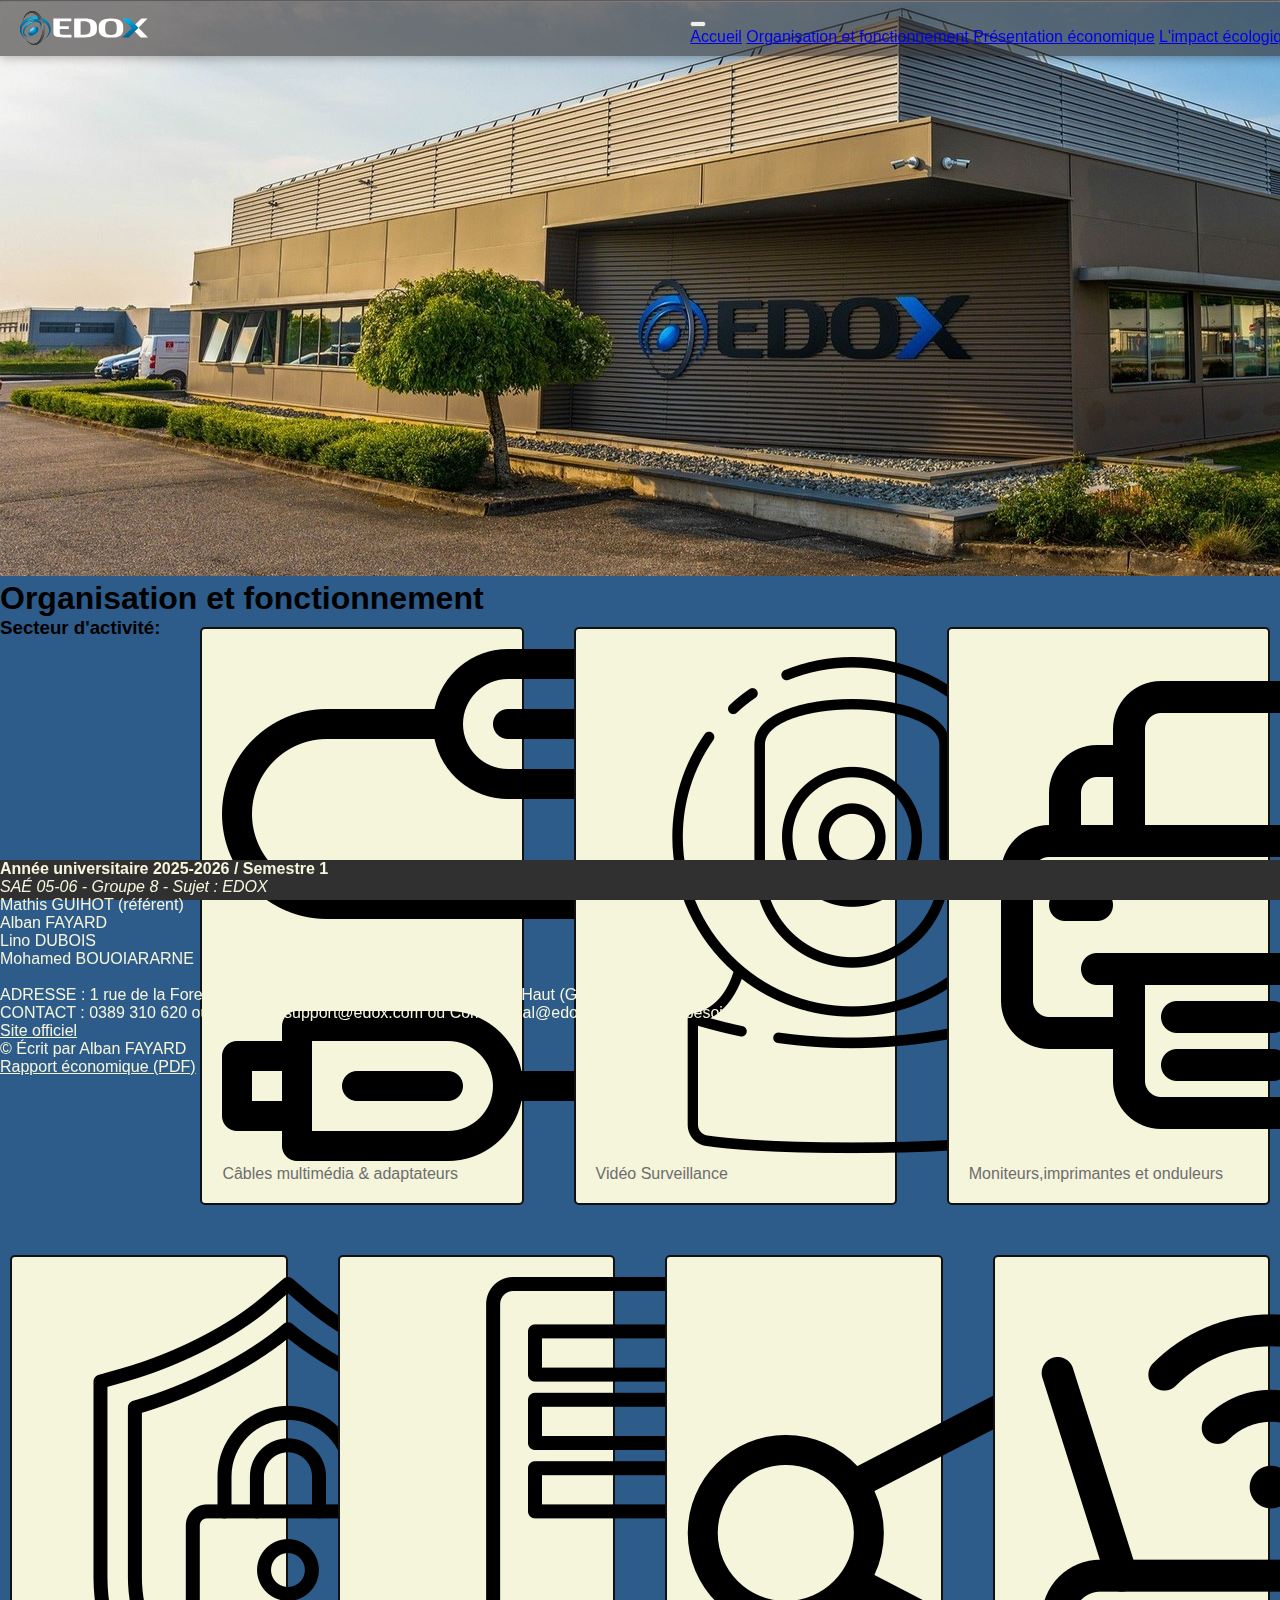
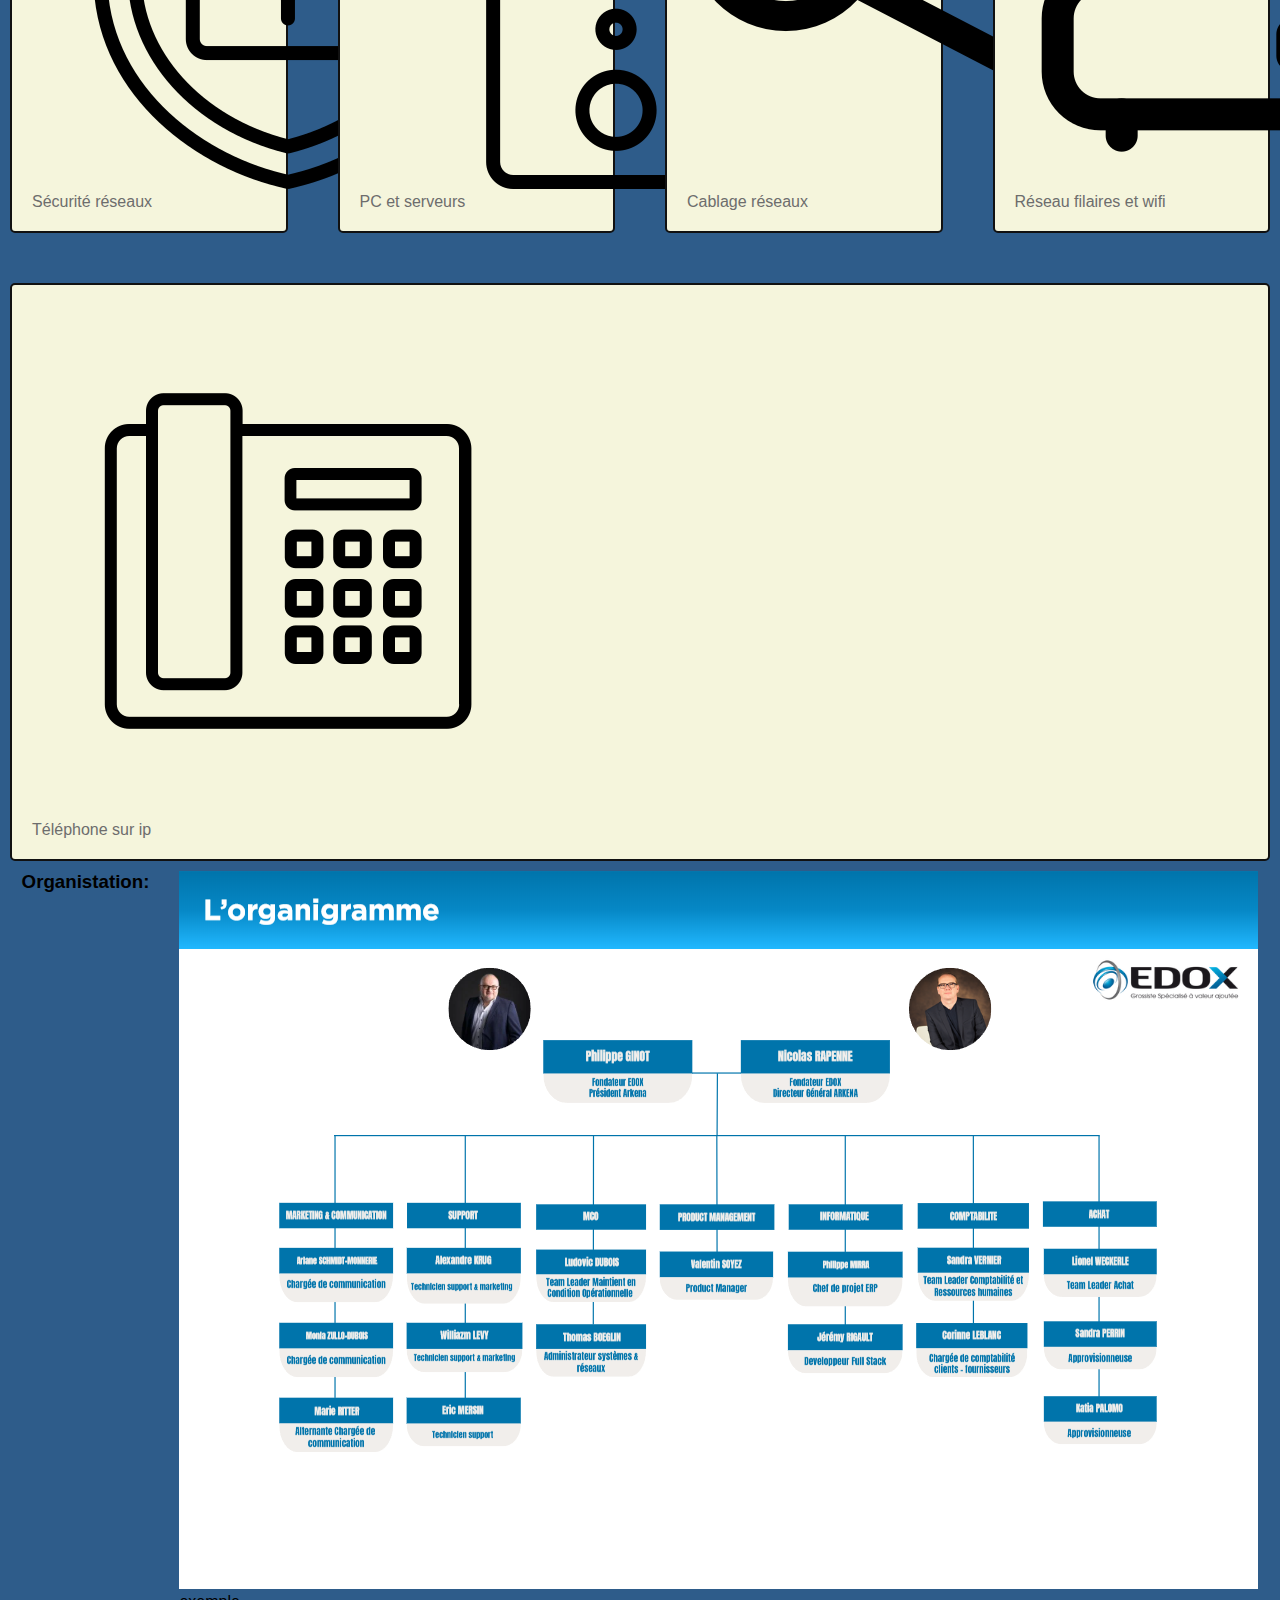
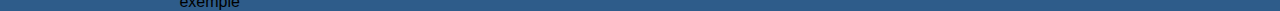
<file: page1.html>
<!DOCTYPE html>
<html lang="fr">
<head>
    <link rel="stylesheet" href="css/page1-styles.css" />
    <meta charset="UTF-8">
    <title>page1</title>


    <link rel="preconnect" href="https://fonts.googleapis.com">
    <link rel="preconnect" href="https://fonts.gstatic.com" crossorigin>
    <link href="https://fonts.googleapis.com/css2?family=Limelight&family=Montserrat:ital,wght@0,100..900;1,100..900&family=Open+Sans:ital,wght@0,300..800;1,300..800&family=Roboto+Slab:wght@100..900&family=Roboto:ital,wght@0,100..900;1,100..900&display=swap" rel="stylesheet">
    
    <link rel="apple-touch-icon" sizes="57x57" href="images/icon/apple-icon-57x57.png">
    <link rel="apple-touch-icon" sizes="60x60" href="images/icon/apple-icon-60x60.png">
    <link rel="apple-touch-icon" sizes="72x72" href="images/icon/apple-icon-72x72.png">
    <link rel="apple-touch-icon" sizes="76x76" href="images/icon/apple-icon-76x76.png">
    <link rel="apple-touch-icon" sizes="114x114" href="images/icon/apple-icon-114x114.png">
    <link rel="apple-touch-icon" sizes="120x120" href="images/icon/apple-icon-120x120.png">
    <link rel="apple-touch-icon" sizes="144x144" href="images/icon/apple-icon-144x144.png">
    <link rel="apple-touch-icon" sizes="152x152" href="images/icon/apple-icon-152x152.png">
    <link rel="apple-touch-icon" sizes="180x180" href="images/icon/apple-icon-180x180.png">
    <link rel="icon" type="image/png" sizes="192x192"  href="images/icon/android-icon-192x192.png">
    <link rel="icon" type="image/png" sizes="32x32" href="images/icon/favicon-32x32.png">
    <link rel="icon" type="image/png" sizes="96x96" href="images/icon/favicon-96x96.png">
    <link rel="icon" type="image/png" sizes="16x16" href="images/icon/favicon-16x16.png">
    <link rel="manifest" href="images/icon/manifest.json">
    <meta name="msapplication-TileColor" content="#ffffff">
    <meta name="msapplication-TileImage" content="images/icon/ms-icon-144x144.png">
    <meta name="theme-color" content="#ffffff">


</head>
<body>
    <header>

        <img id="logo" src="images/edox-logo.svg" alt="logo edox">
        <div class="deroulant">

            <button class="bouton-drop" id="bouton-menu" aria-label="Menu">
                <span class="bar"></span>
                <span class="bar"></span>
                <span class="bar"></span>
            </button>
            <div class="deroulant-contenu" id="deroulant-contenu">
                <a href="index.html">Accueil</a>
                <a href="page1.html">Organisation et fonctionnement</a>
                <a href="page2.html">Présentation économique</a>
                <a href="page3.html">L'impact écologique</a>
            </div>
        </div>

    </header>

    <hr>

    <div class="bandeau-titre">
        <img id="bandeau" src="images/edox-bandeau.jpg" alt="bandeau edox">
        <h1>Organisation et fonctionnement</h1>
    </div>
    
    <section class="window-container">
        <h3>Secteur d'activité:</h3>
        <div class="flex-item">
            <div class="icon">
                <img src="images/icone-page1/cable-usb.png">
            </div>
            <span class="texte">Câbles multimédia & adaptateurs</span>
        </div>

        <div class="flex-item">
            <div class="icon">
                <img src="images/icone-page1/camera-de-surveillance.png">
            </div>
            <span class="texte">Vidéo Surveillance</span>
        </div>

        <div class="flex-item">
            <div class="icon">
                <img src="images/icone-page1/imprimante.png">
            </div>
            <span class="texte">Moniteurs,imprimantes et onduleurs</span>
        </div>

        <div class="flex-item">
            <div class="icon">
                <img src="images/icone-page1/la-cyber-securite.png">
            </div>
            <div class="texte">Sécurité réseaux</div>
        </div>

        <div class="flex-item">
            <div class="icon">
                <img src="images/icone-page1/ordinateur-personnel.png">
            </div>
            <span class="texte">PC et serveurs</span>
        </div>

        <div class="flex-item">
            <div class="icon">
                <img src="images/icone-page1/partager.png">
            </div>
            <span class="texte">Cablage réseaux</span>
        </div>

        <div class="flex-item">
            <div class="icon">
                <img src="images/icone-page1/routeur.png">
            </div>
            <span class="texte">Réseau filaires et wifi</span>
        </div>

         <div class="flex-item">
            <div class="icon">
                <img src="images/icone-page1/telephoner.png">
            </div>
            <span class="texte">Téléphone sur ip</span>
        </div>
    </section>

    <section class="window-container">
        <h3>Organistation:</h3>
        <div class="elm">
            <div class="image">
                <img src="images/organigramme.png">
            </div>
            <div class="txt">
                exemple
            </div>
        </div>
        
    </section>
    <footer>
        <div class="footer-left">
            <p style="font-weight: bold;">Année universitaire 2025-2026 / Semestre 1</p>
            <p style="font-style:italic">SAÉ 05-06 - Groupe 8 - Sujet : EDOX</p>
            <p>Mathis GUIHOT (référent)</p>
            <p>Alban FAYARD</p>
            <p>Lino DUBOIS</p>
            <p>Mohamed BOUOIARARNE</p>
            <br>
            <p>ADRESSE : 1 rue de la Foret Noire, Z.I. de la Doller, 68520 Burnhaupt-le-Haut (Grand Est)</p>
            <p>CONTACT : 0389 310 620  ou par mail : support@edox.com ou Commercial@edox.com selon le besoin </p>
            <a style="color:beige" href="https://www.edox.com/">Site officiel</a>
        </div>
        <div class="footer-right">
            <p >&copy; Écrit par Alban FAYARD</p>
            <a style="color:beige" href="ressources/rapport-eco.pdf" download>Rapport économique (PDF)</a>
        </div>
    </footer>

    <!--SCRIPT JS POUR LE MENU-->
    
    <script>
        // menu deroulant
        const boutonMenu = document.getElementById('bouton-menu');
        const deroulant = document.querySelector('.deroulant');

        boutonMenu.addEventListener('click', (e) => {
            e.stopPropagation();
            deroulant.classList.toggle('active');
        });

        document.addEventListener('click', (e) => {
            if (!deroulant.contains(e.target)) {
                deroulant.classList.remove('active');
            }
        });
    </script>

</body>



</html>
</file>
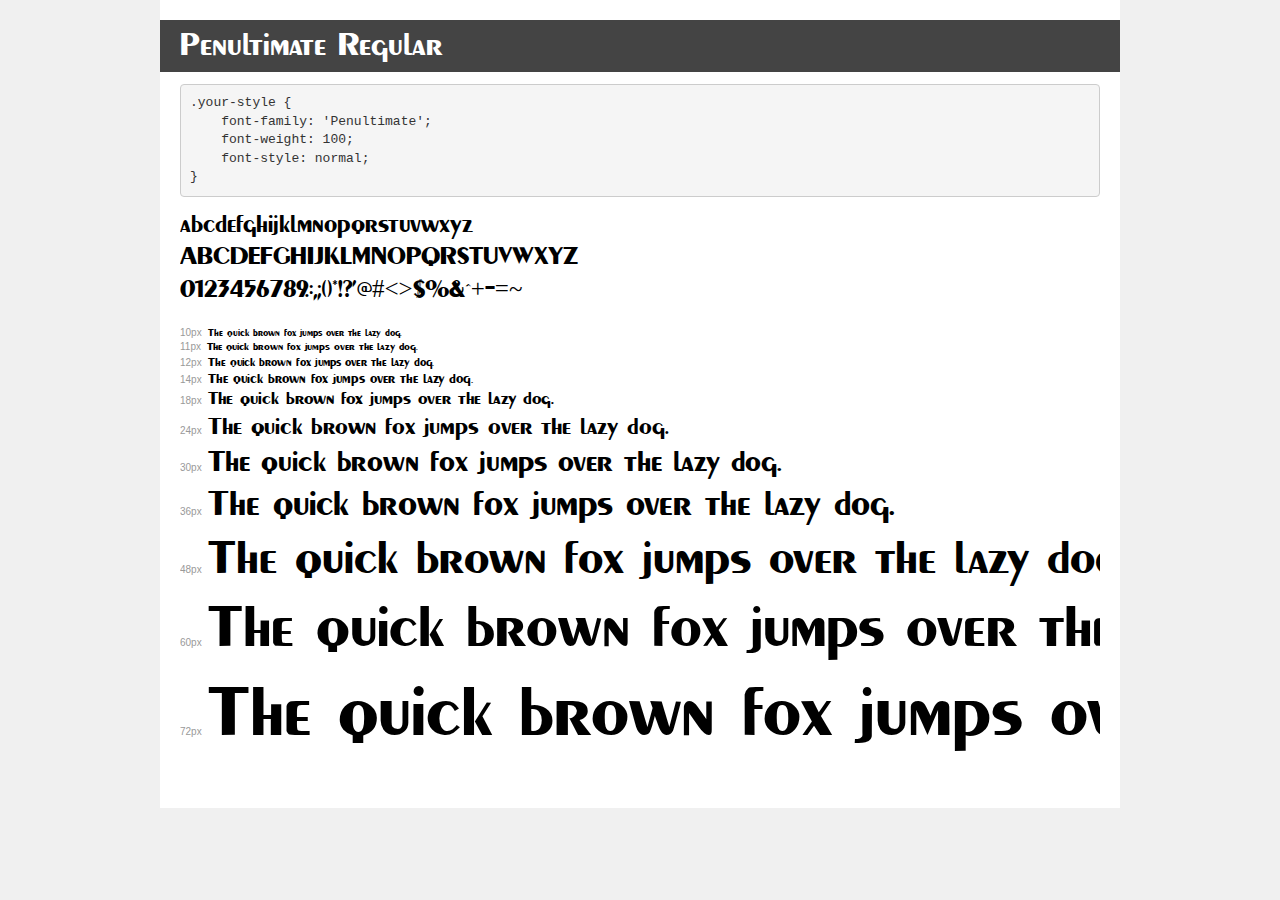
<file: fonts/Penultimate/demo.html>
<!DOCTYPE html>
<html lang="en">
<head>
    <meta charset="utf-8">
    <meta http-equiv="X-UA-Compatible" content="IE=edge">
    <meta name="viewport" content="width=device-width, initial-scale=1">
    <meta name="robots" content="noindex, noarchive">
    <meta name="format-detection" content="telephone=no">
    <title>Transfonter demo</title>
    <link href="stylesheet.css" rel="stylesheet">
    <style>
        /*
        http://meyerweb.com/eric/tools/css/reset/
        v2.0 | 20110126
        License: none (public domain)
        */
        html, body, div, span, applet, object, iframe,
        h1, h2, h3, h4, h5, h6, p, blockquote, pre,
        a, abbr, acronym, address, big, cite, code,
        del, dfn, em, img, ins, kbd, q, s, samp,
        small, strike, strong, sub, sup, tt, var,
        b, u, i, center,
        dl, dt, dd, ol, ul, li,
        fieldset, form, label, legend,
        table, caption, tbody, tfoot, thead, tr, th, td,
        article, aside, canvas, details, embed,
        figure, figcaption, footer, header, hgroup,
        menu, nav, output, ruby, section, summary,
        time, mark, audio, video {
            margin: 0;
            padding: 0;
            border: 0;
            font-size: 100%;
            font: inherit;
            vertical-align: baseline;
        }
        /* HTML5 display-role reset for older browsers */
        article, aside, details, figcaption, figure,
        footer, header, hgroup, menu, nav, section {
            display: block;
        }
        body {
            line-height: 1;
        }
        ol, ul {
            list-style: none;
        }
        blockquote, q {
            quotes: none;
        }
        blockquote:before, blockquote:after,
        q:before, q:after {
            content: '';
            content: none;
        }
        table {
            border-collapse: collapse;
            border-spacing: 0;
        }
        /* demo styles */
        body {
            background: #f0f0f0;
            color: #000;
        }
        .page {
            background: #fff;
            width: 920px;
            margin: 0 auto;
            padding: 20px 20px 0 20px;
            overflow: hidden;
        }
        .font-container {
            overflow-x: auto;
            overflow-y: hidden;
            margin-bottom: 40px;
            line-height: 1.3;
            white-space: nowrap;
            padding-bottom: 5px;
        }
        h1 {
            position: relative;
            background: #444;
            font-size: 32px;
            color: #fff;
            padding: 10px 20px;
            margin: 0 -20px 12px -20px;
        }
        .letters {
            font-size: 25px;
            margin-bottom: 20px;
        }
        .s10:before {
            content: '10px';
        }
        .s11:before {
            content: '11px';
        }
        .s12:before {
            content: '12px';
        }
        .s14:before {
            content: '14px';
        }
        .s18:before {
            content: '18px';
        }
        .s24:before {
            content: '24px';
        }
        .s30:before {
            content: '30px';
        }
        .s36:before {
            content: '36px';
        }
        .s48:before {
            content: '48px';
        }
        .s60:before {
            content: '60px';
        }
        .s72:before {
            content: '72px';
        }
        .s10:before, .s11:before, .s12:before, .s14:before,
        .s18:before, .s24:before, .s30:before, .s36:before,
        .s48:before, .s60:before, .s72:before {
            font-family: Arial, sans-serif;
            font-size: 10px;
            font-weight: normal;
            font-style: normal;
            color: #999;
            padding-right: 6px;
        }
        pre {
            display: block;
            padding: 9px;
            margin: 0 0 12px;
            font-family: Monaco, Menlo, Consolas, "Courier New", monospace;
            font-size: 13px;
            line-height: 1.428571429;
            color: #333;
            font-weight: normal;
            font-style: normal;
            background-color: #f5f5f5;
            border: 1px solid #ccc;
            overflow-x: auto;
            border-radius: 4px;
        }
        /* responsive */
        @media (max-width: 959px) {
            .page {
                width: auto;
                margin: 0;
            }
        }
    </style>
</head>
<body>
<div class="page">
    <div class="demo">
        <h1 style="font-family: 'Penultimate'; font-weight: 100; font-style: normal;">Penultimate Regular</h1>
        <pre title="Usage">.your-style {
    font-family: 'Penultimate';
    font-weight: 100;
    font-style: normal;
}</pre>
        <div class="font-container" style="font-family: 'Penultimate'; font-weight: 100; font-style: normal;">
            <p class="letters">
                abcdefghijklmnopqrstuvwxyz<br>
ABCDEFGHIJKLMNOPQRSTUVWXYZ<br>
                0123456789.:,;()*!?'@#&lt;&gt;$%&^+-=~
            </p>
            <p class="s10" style="font-size: 10px;">The quick brown fox jumps over the lazy dog.</p>
            <p class="s11" style="font-size: 11px;">The quick brown fox jumps over the lazy dog.</p>
            <p class="s12" style="font-size: 12px;">The quick brown fox jumps over the lazy dog.</p>
            <p class="s14" style="font-size: 14px;">The quick brown fox jumps over the lazy dog.</p>
            <p class="s18" style="font-size: 18px;">The quick brown fox jumps over the lazy dog.</p>
            <p class="s24" style="font-size: 24px;">The quick brown fox jumps over the lazy dog.</p>
            <p class="s30" style="font-size: 30px;">The quick brown fox jumps over the lazy dog.</p>
            <p class="s36" style="font-size: 36px;">The quick brown fox jumps over the lazy dog.</p>
            <p class="s48" style="font-size: 48px;">The quick brown fox jumps over the lazy dog.</p>
            <p class="s60" style="font-size: 60px;">The quick brown fox jumps over the lazy dog.</p>
            <p class="s72" style="font-size: 72px;">The quick brown fox jumps over the lazy dog.</p>
        </div>
    </div>

</div>
</body>
</html>
</file>
<file: css/page1-styles.css>
*{
    margin:0px;
    font-family: Arial, sans-serif;
    
}


header {
    background-color: rgba(51, 48, 48, 0.6);
    display: flex;
    justify-content: space-between;
    align-items: center;
    padding: 10px 20px;
    position: fixed;
    top: 0;
    left: 0;
    width: 100%;
    z-index: 1000;
    box-shadow: 0 2px 10px rgba(0, 0, 0, 0.3);
}

#logo {
    width: 10vw;
    height: auto;
    max-width: 150px;
    min-width: 80px;
    color: beige;
    font-weight: bold;
    font-size: 24px;
}

.dropbtn {
    background: none;
    border: none;
    cursor: pointer;
    display: flex;
    flex-direction: column;
    justify-content: space-between;
    width: 28px;
    height: 22px;
    padding: 0;
    margin-right: 40px;
}

.bar {
    height: 3px;
    width: 100%;
    background-color: beige;
    border-radius: 2px;
    transition: all 0.3s ease;
}

.dropdown {
    position: relative;
}

.dropdown-content {
    position: absolute;
    right: 0;
    top: 45px;
    margin-right: 26px;
    background-color: #1a365d;
    min-width: 280px;
    border-radius: 8px;
    overflow: hidden;
    opacity: 0;
    transform: translateY(-10px);
    pointer-events: none;
    transition: all 0.3s ease;
    z-index: 100;
    text-align: center;
}

.dropdown-content a{
    color: beige;
    padding: 12px 16px;
    text-decoration: none;
    display: block
}

.dropdown-content a:hover {
    background-color: #F0EDCF;
    color: black;
}

.dropdown.active .dropdown-content {
    opacity: 1;
    transform: translateY(0);
    pointer-events: auto;
}
body{
    background-color: #2E5C8A;
}

.window-container{
    display: flex;
    flex-wrap: wrap;
    justify-content: center;
    gap: 30px;
}

.flex-item{
    background: beige;
    border: 2px solid #111;
    padding: 20px;
    border-radius: 5px;
    color: rgb(109, 109, 109);
    height: auto 350px;
    width: 200px;
    flex-grow: 1;
    margin:10px;

}

footer {
    height: 40px;
    width: 100%;
    background-color: #303030;
    position: fixed;
    bottom: 0;
    display: flex;
    flex-direction: column;
    align-items: flex-start;
    justify-content: space-evenly;
    color: beige
}
</file>
<file: fonts/Penultimate/stylesheet.css>
@font-face {
    font-family: 'Penultimate';
    src: url('[data-uri]') format('woff2'),
        url('[data-uri]') format('woff');
    font-weight: 100;
    font-style: normal;
    font-display: swap;
}
</file>
